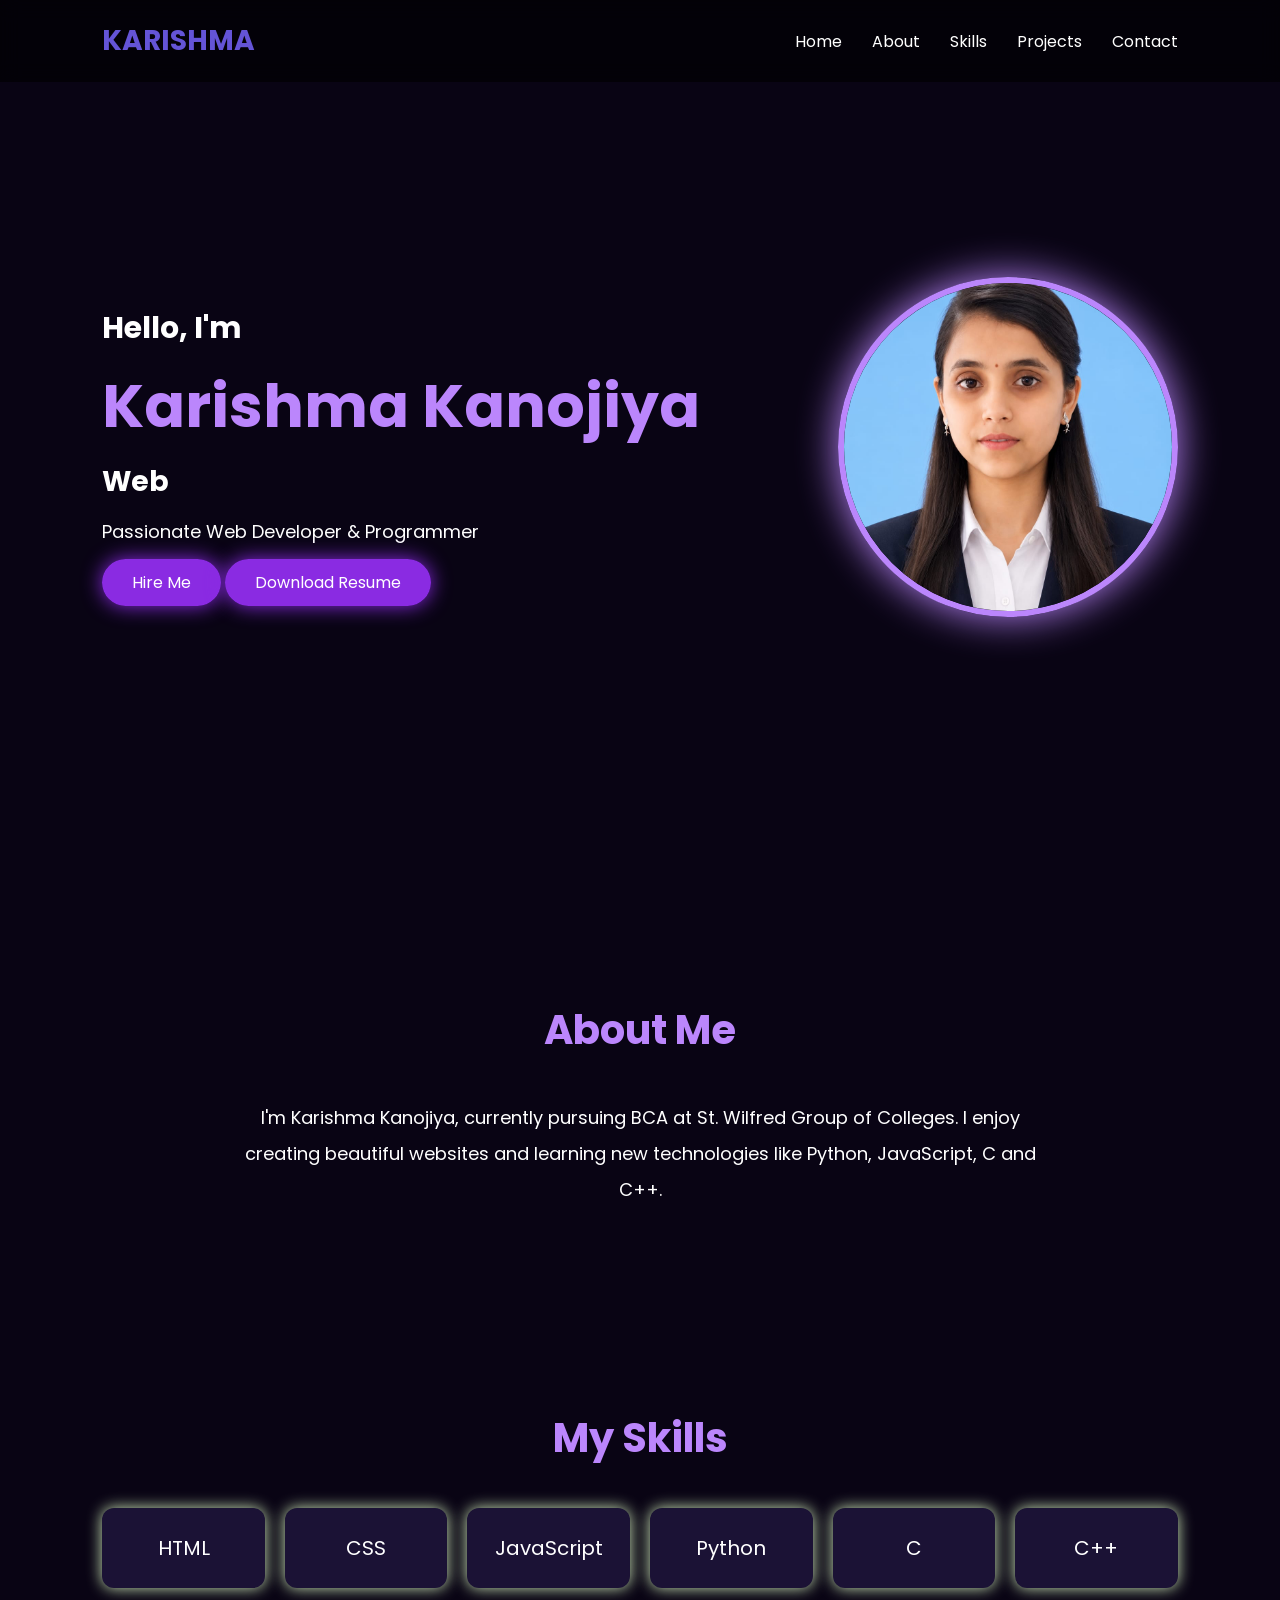
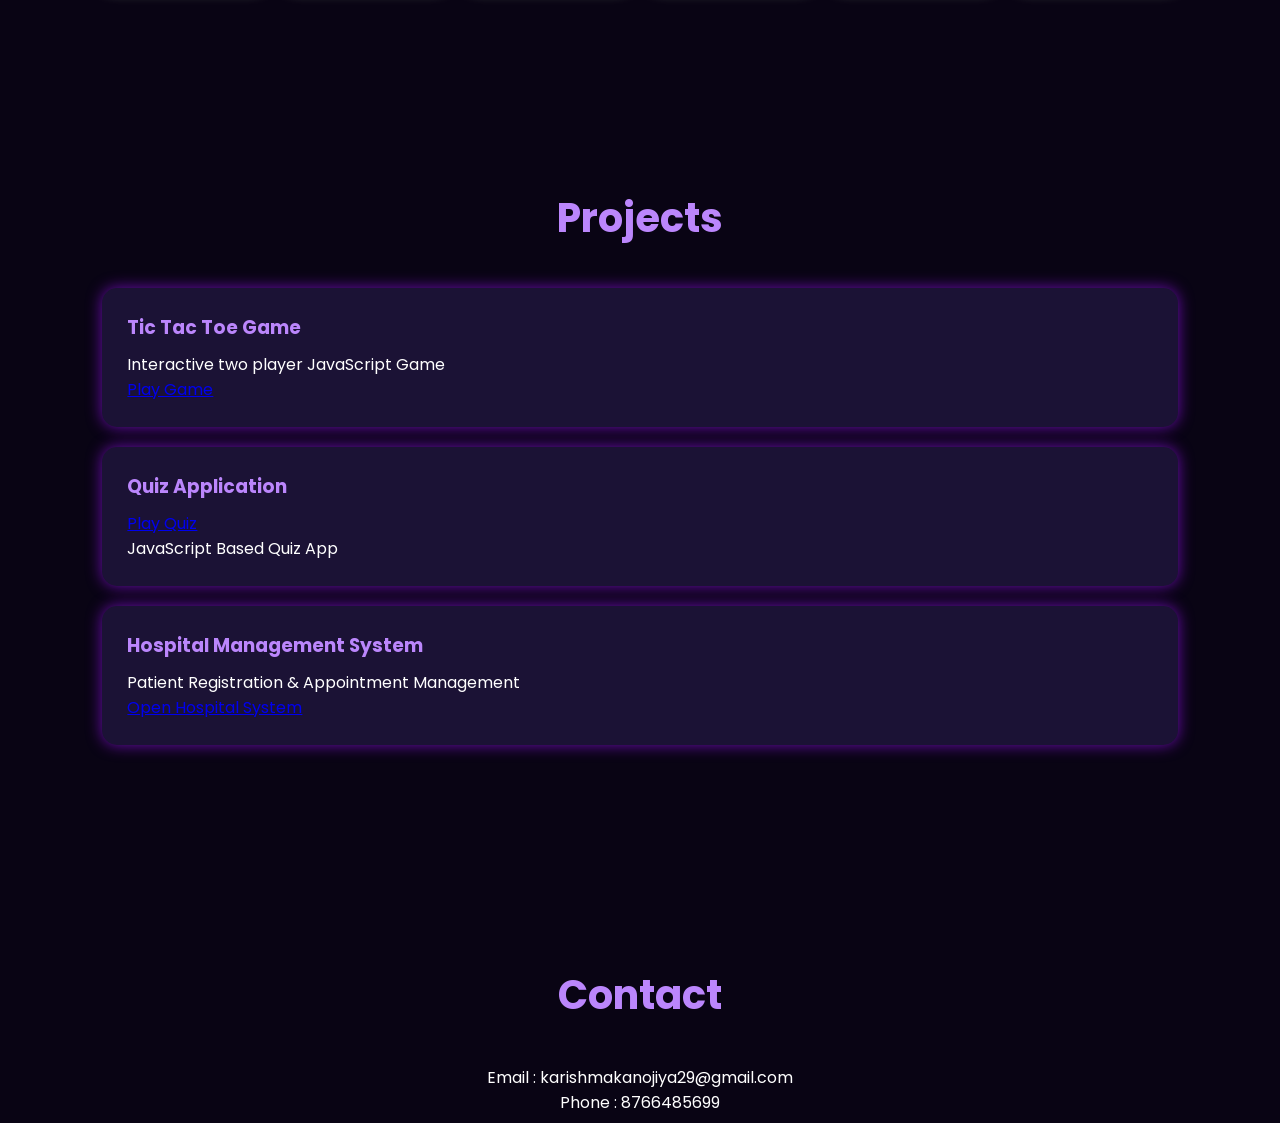
<file: index.html>
<!DOCTYPE html>
<html lang="en">
<head>
  <meta charset="UTF-8">
  <meta name="viewport">
content="width=device-width,
  initial-scale=1.0">
<title>MY Portfolio</title>
  <meta http-equiv="refresh" content="0;
  url=ground%20teck.html">
</head>
<body>
  <p>Opening my portfolio...</p>
  <a href="ground%20teck.html">Open Portfolio</a>
</body>
</html>
</file>
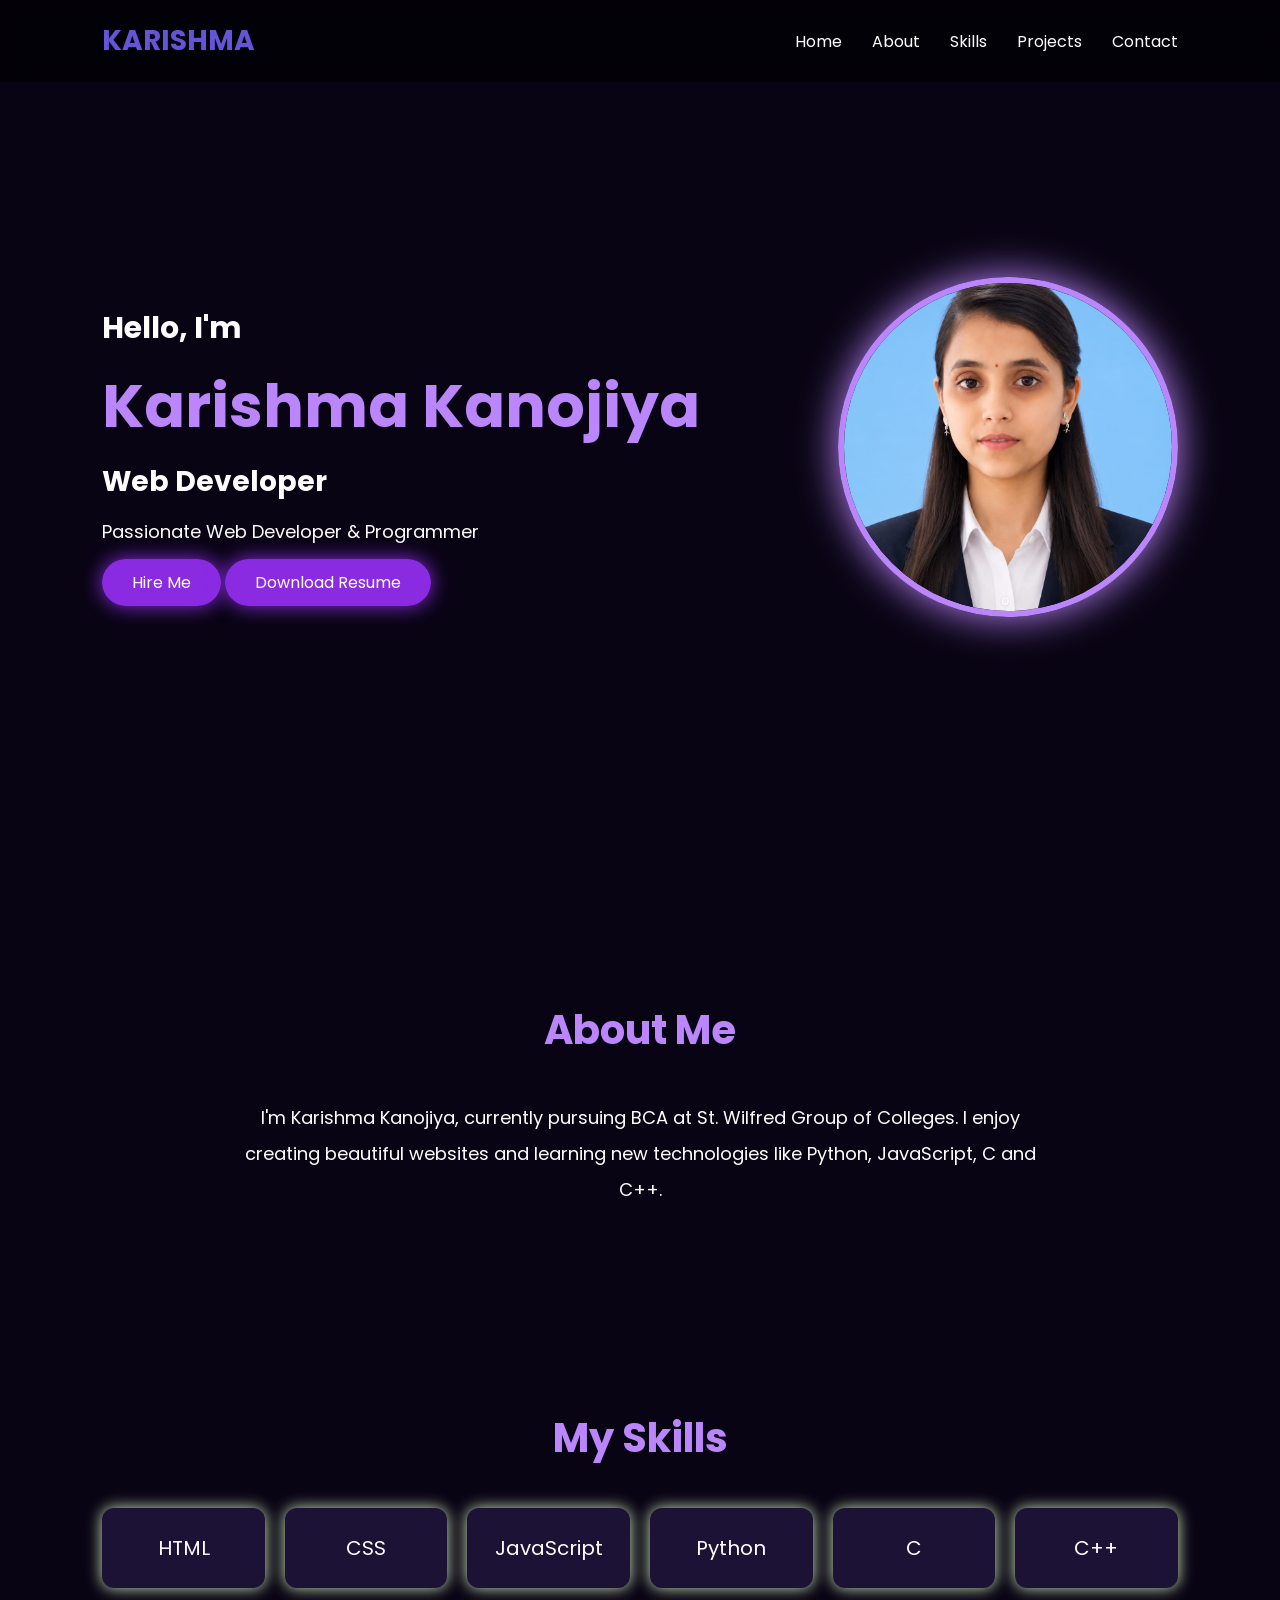
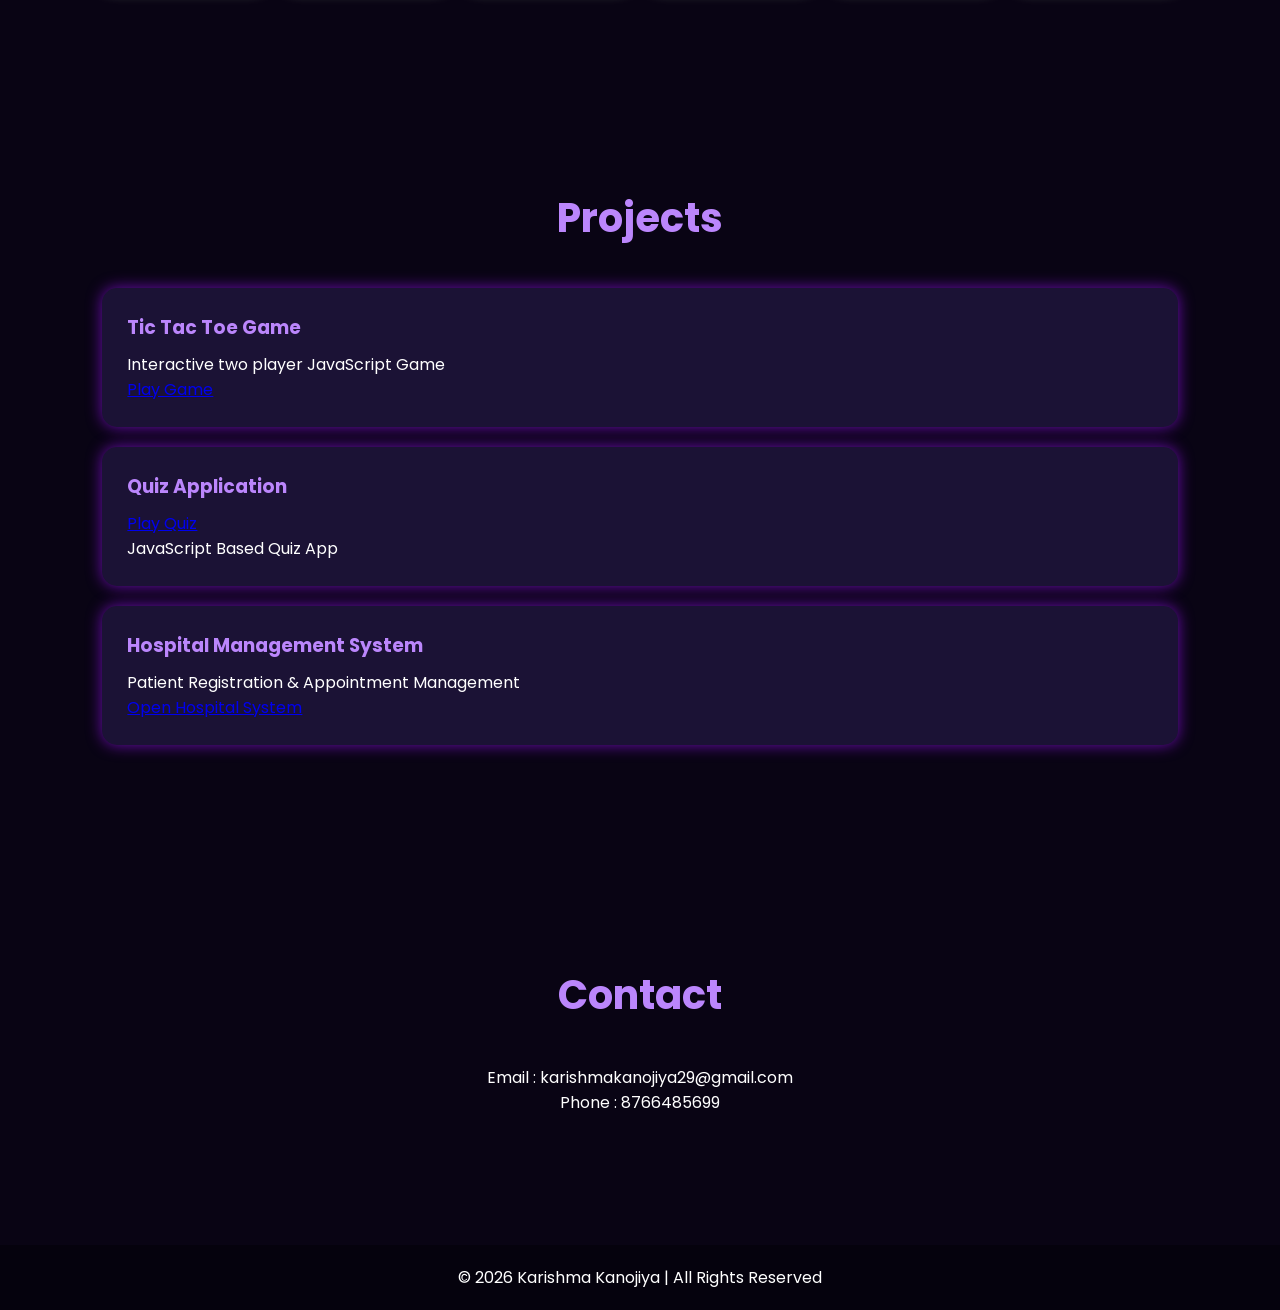
<file: ground teck.html>
<!DOCTYPE html>
<html lang="en">
<head>
<meta charset="UTF-8">
<meta name="viewport" content="width=device-width, initial-scale=1.0">
<title>Karishma Kanojiya | Portfolio</title>

<link rel="stylesheet" href="style.css">

<link href="https://fonts.googleapis.com/css2?family=Poppins:wght@300;400;600;700&display=swap" rel="stylesheet">
</head>

<body>

<header>

<nav>

<h2 class="logo">KARISHMA</h2>

<ul>

<li><a href="#home">Home</a></li>

<li><a href="#about">About</a></li>

<li><a href="#skills">Skills</a></li>

<li><a href="#projects">Projects</a></li>

<li><a href="#contact">Contact</a></li>

</ul>

</nav>

</header>

<section id="home" class="hero">

<div class="left">

<h1>Hello, I'm</h1>

<h2>Karishma Kanojiya</h2>

<h3>BCA Student</h3>

<p>Passionate Web Developer & Programmer</p>

<a href="#contact" class="btn">Hire Me</a>
<a href="resume.jpg" class="btn resume-btn" download>Download Resume</a>

</div>

<div class="right">

<img src="image.png" alt="My Profile Photo" ckass="profile-photo">

</div>

</section>

<section id="about">

<h2>About Me</h2>

<p>

I'm Karishma Kanojiya, currently pursuing BCA at

St. Wilfred Group of Colleges.

I enjoy creating beautiful websites and learning

new technologies like Python, JavaScript,

C and C++.

</p>

</section>

<section id="skills">

<h2>My Skills</h2>

<div class="skills">

<div>HTML</div>

<div>CSS</div>

<div>JavaScript</div>

<div>Python</div>

<div>C</div>

<div>C++</div>

</div>

</section>

<section id="projects">

<h2>Projects</h2>

<div class="project">

<h3>Tic Tac Toe Game</h3>
<p>Interactive two player JavaScript Game</p>
<a href="tictactoe.html" class="project.btn">
    Play Game
</a>
</div>

<div class="project">

<h3>Quiz Application</h3>
<a href ="quiz.html" class="project-btn">
    Play Quiz
</a>

<p>JavaScript Based Quiz App</p>

</div>

<div class="project">

<h3>Hospital Management System</h3>
<p>Patient Registration & Appointment Management</p>
<a href="hospital.html" class="project.btn">
    Open Hospital System
</a>
</div>


</section>

<section id="contact">

<h2>Contact</h2>

<p>Email : karishmakanojiya29@gmail.com</p>

<p>Phone : 8766485699</p>

</section>

<footer>

<p>© 2026 Karishma Kanojiya | All Rights Reserved</p>

</footer>

<script src="script.js"></script>

</body>
</html>
</file>
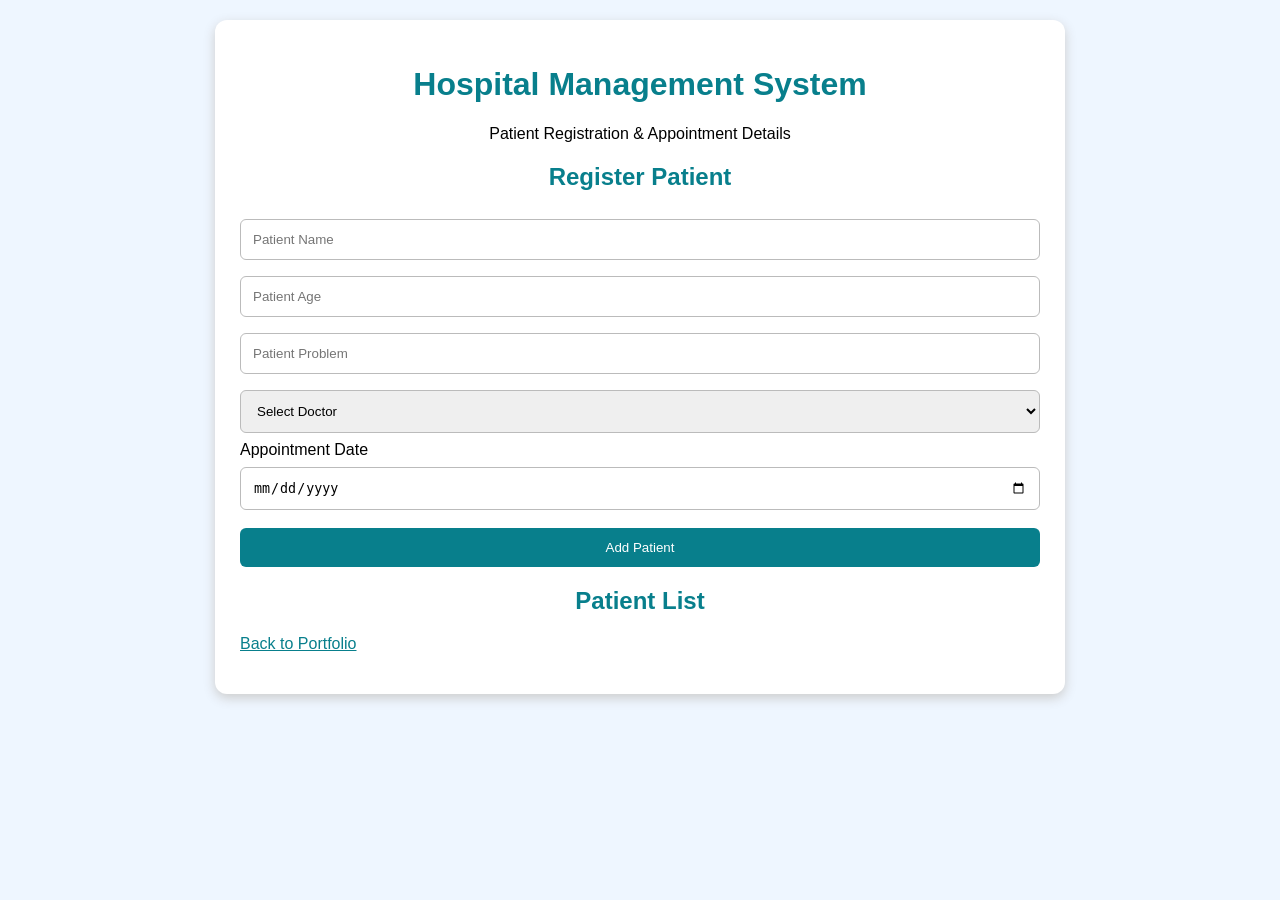
<file: hospital.html>
<!DOCTYPE html>
<html lang="en">
<head>
    <meta charset="UTF-8">
    <meta name="viewport" content="width=device-width, initial-scale=1.0">
    <title>Hospital Management System</title>

    <style>
        body {
            font-family: Arial, sans-serif;
            background: #eef6ff;
            margin: 0;
            padding: 20px;
        }

        .container {
            max-width: 800px;
            margin: auto;
            background: white;
            padding: 25px;
            border-radius: 12px;
            box-shadow: 0 4px 12px #ccc;
        }

        h1, h2 {
            text-align: center;
            color: #087f8c;
        }

        input, select {
            width: 100%;
            padding: 12px;
            margin: 8px 0;
            box-sizing: border-box;
            border: 1px solid #bbb;
            border-radius: 6px;
        }

        button {
            padding: 12px;
            background: #087f8c;
            color: white;
            border: none;
            border-radius: 6px;
            cursor: pointer;
        }

        .add-btn {
            width: 100%;
            margin-top: 10px;
        }

        .patient {
            background: #f0fafa;
            border: 1px solid #c5e6e6;
            padding: 12px;
            margin: 12px 0;
            border-radius: 8px;
        }

        .delete-btn {
            background: #d93636;
            margin-top: 8px;
        }

        a {
            color: #087f8c;
        }
    </style>
</head>

<body>

<div class="container">

    <h1>Hospital Management System</h1>
    <p style="text-align:center;">
        Patient Registration & Appointment Details
    </p>

    <h2>Register Patient</h2>

    <form id="patientForm">
        <input type="text" id="name"
               placeholder="Patient Name" required>

        <input type="number" id="age"
               placeholder="Patient Age"
               min="1" max="120" required>

        <input type="text" id="problem"
               placeholder="Patient Problem" required>

        <select id="doctor" required>
            <option value="">Select Doctor</option>
            <option>General Physician</option>
            <option>Cardiologist</option>
            <option>Dermatologist</option>
            <option>Pediatrician</option>
        </select>

        <label for="date">Appointment Date</label>
        <input type="date" id="date" required>

        <button type="submit" class="add-btn">
            Add Patient
        </button>
    </form>

    <h2>Patient List</h2>
    <div id="patientList"></div>

    <p>
        <a href="index.html">Back to Portfolio</a>
    </p>

</div>

<script>
    const form = document.getElementById("patientForm");
    const patientList = document.getElementById("patientList");

    let patients = [];

    form.addEventListener("submit", function(event) {
        event.preventDefault();

        const patient = {
            id: Date.now(),
            name: document.getElementById("name").value.trim(),
            age: document.getElementById("age").value,
            problem: document.getElementById("problem").value.trim(),
            doctor: document.getElementById("doctor").value,
            date: document.getElementById("date").value
        };

        patients.push(patient);
        showPatients();
        form.reset();
    });

    function showPatients() {
        patientList.innerHTML = "";

        patients.forEach(function(patient) {
            const card = document.createElement("div");
            card.className = "patient";

            const details = document.createElement("p");
            details.textContent =
                "Name: " + patient.name +
                " | Age: " + patient.age +
                " | Problem: " + patient.problem +
                " | Doctor: " + patient.doctor +
                " | Date: " + patient.date;

            const deleteButton = document.createElement("button");
            deleteButton.className = "delete-btn";
            deleteButton.textContent = "Delete Patient";

            deleteButton.addEventListener("click", function() {
                patients = patients.filter(function(item) {
                    return item.id !== patient.id;
                });
                showPatients();
            });

            card.appendChild(details);
            card.appendChild(deleteButton);
            patientList.appendChild(card);
        });
    }
</script>

</body>
</html>
</file>
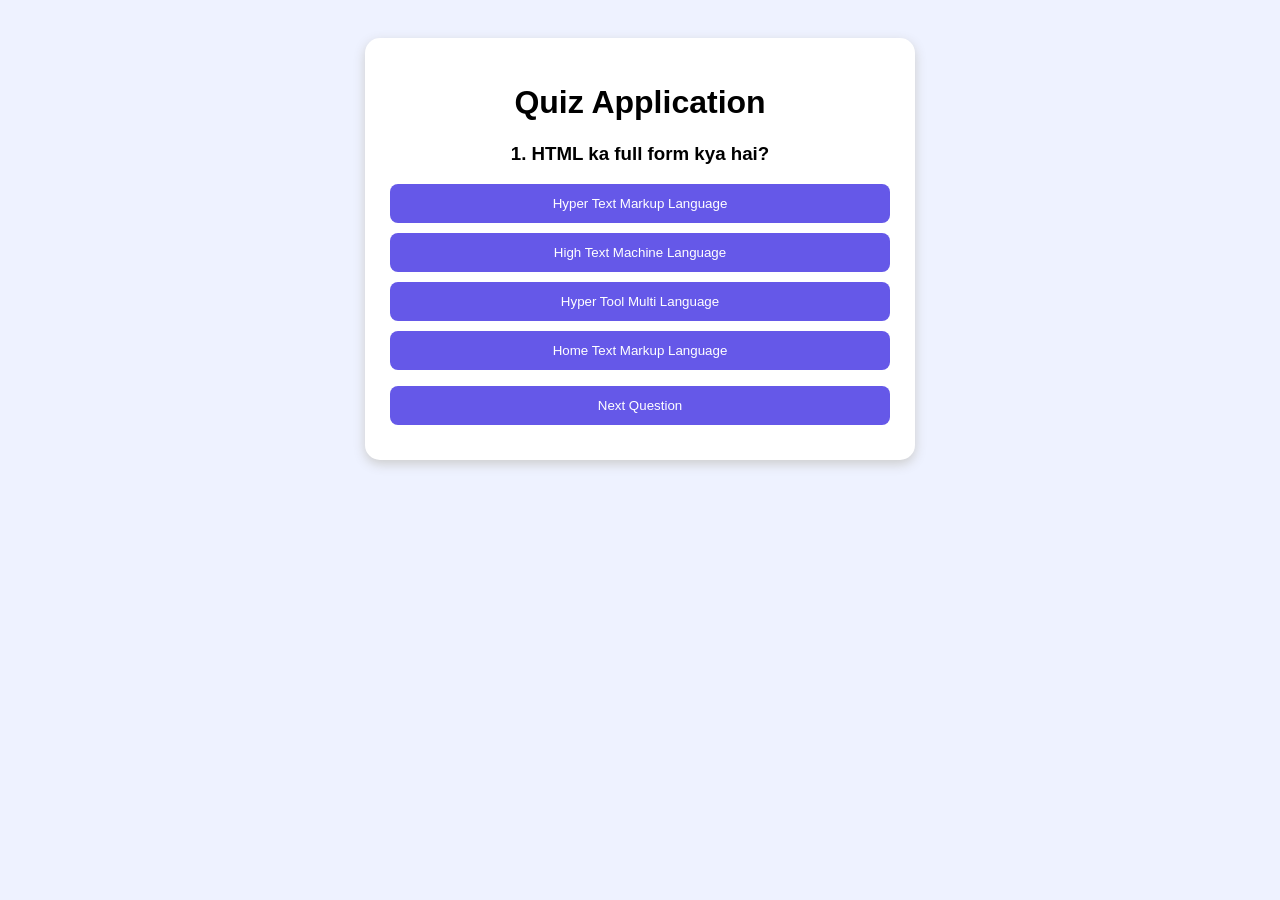
<file: quiz.html>
<!DOCTYPE html>
<html lang="en">
<head>
    <meta charset="UTF-8">
    <meta name="viewport" content="width=device-width, initial-scale=1.0">
    <title>Quiz Application</title>

    <style>
        body {
            font-family: Arial, sans-serif;
            background: #eef2ff;
            text-align: center;
            padding: 30px 15px;
        }

        .quiz {
            background: white;
            max-width: 500px;
            margin: auto;
            padding: 25px;
            border-radius: 15px;
            box-shadow: 0 4px 12px #ccc;
        }

        button {
            display: block;
            width: 100%;
            padding: 12px;
            margin: 10px 0;
            border: none;
            border-radius: 8px;
            background: #6558e8;
            color: white;
            cursor: pointer;
        }

        button:hover {
            background: #4435c7;
        }

        #result {
            font-weight: bold;
        }
    </style>
</head>

<body>
    <div class="quiz">
        <h1>Quiz Application</h1>
        <h3 id="question"></h3>

        <div id="options"></div>

        <p id="result"></p>
        <button id="next" onclick="nextQuestion()">
            Next Question
        </button>
    </div>

    <script>
        const questions = [
            {
                question: "1. HTML ka full form kya hai?",
                options: [
                    "Hyper Text Markup Language",
                    "High Text Machine Language",
                    "Hyper Tool Multi Language",
                    "Home Text Markup Language"
                ],
                answer: 0
            },
            {
                question: "2. CSS ka use kisliye hota hai?",
                options: [
                    "Database",
                    "Website styling",
                    "File storage",
                    "Operating system"
                ],
                answer: 1
            },
            {
                question: "3. JavaScript ka use kya hai?",
                options: [
                    "Website interactive banana",
                    "Computer repair",
                    "Typing only",
                    "Image printing"
                ],
                answer: 0
            }
        ];

        let current = 0;
        let score = 0;
        let answered = false;

        function showQuestion() {
            answered = false;

            document.getElementById("question").textContent =
                questions[current].question;

            document.getElementById("result").textContent = "";
            document.getElementById("options").innerHTML = "";

            questions[current].options.forEach((option, index) => {
                const btn = document.createElement("button");
                btn.textContent = option;

                btn.onclick = () => {
                    if (answered) return;

                    answered = true;

                    if (index === questions[current].answer) {
                        score++;
                        document.getElementById("result").textContent =
                            "Correct Answer!";
                    } else {
                        document.getElementById("result").textContent =
                            "Wrong Answer!";
                    }
                };

                document.getElementById("options").appendChild(btn);
            });

            document.getElementById("next").textContent =
                current === questions.length - 1
                ? "Show Score"
                : "Next Question";
        }

        function nextQuestion() {
            if (!answered) {
                document.getElementById("result").textContent =
                    "Please select an answer first!";
                return;
            }

            current++;

            if (current < questions.length) {
                showQuestion();
            } else {
                document.querySelector(".quiz").innerHTML =
                    "<h1>Quiz Completed!</h1>" +
                    "<h2>Your Score: " + score + " / " +
                    questions.length + "</h2>" +
                    '<button onclick="location.reload()">Restart Quiz</button>' +
                    '<p><a href="index.html">Back to Portfolio</a></p>';
            }
        }

        showQuestion();
    </script>
</body>
</html>
</file>
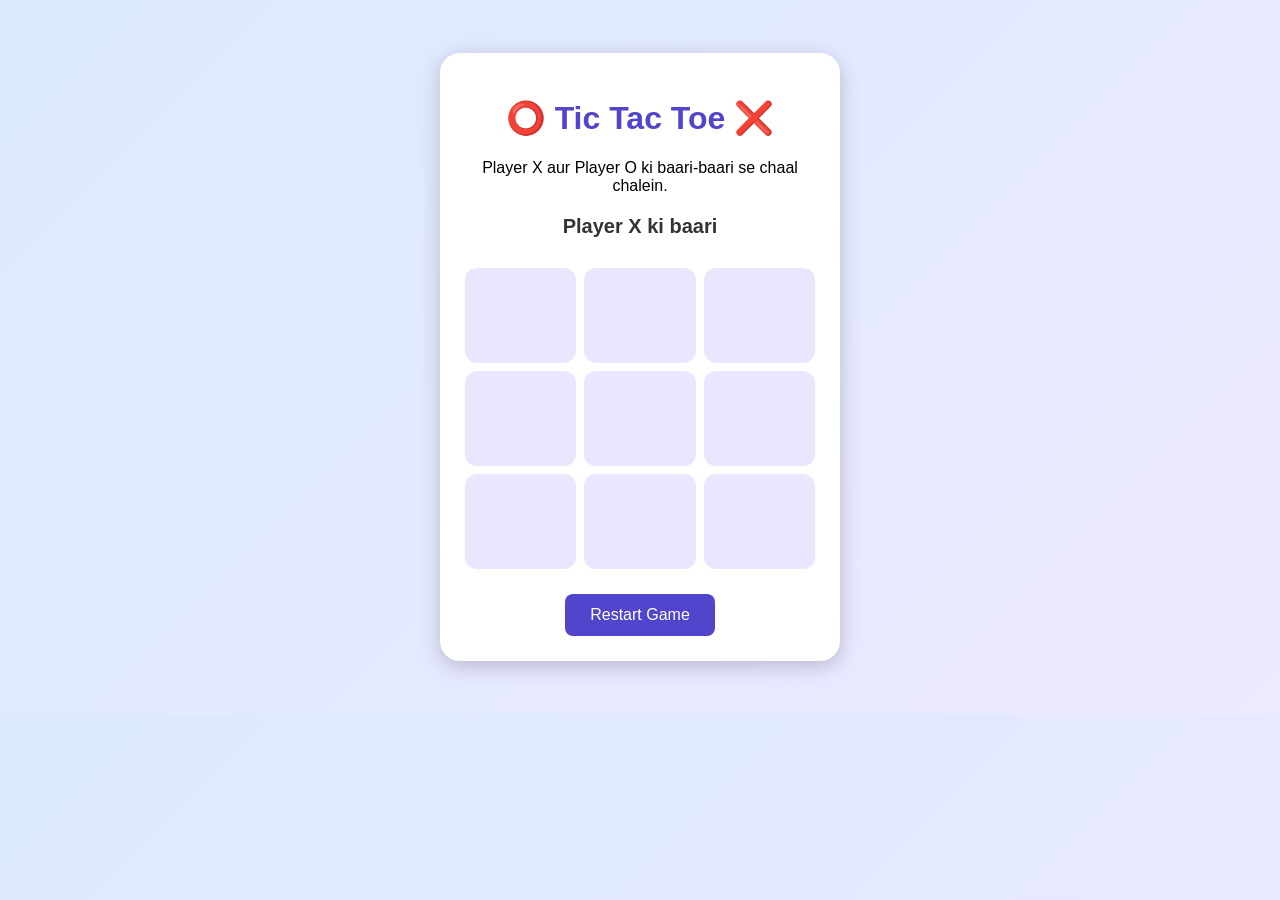
<file: tictactoe.html>
<!DOCTYPE html>
<html lang="en">
<head>
    <meta charset="UTF-8">
    <meta name="viewport" content="width=device-width, initial-scale=1.0">
    <title>Tic Tac Toe Game</title>

    <style>
        * {
            box-sizing: border-box;
        }

        body {
            font-family: Arial, sans-serif;
            background: linear-gradient(135deg, #dbeafe, #ede9fe);
            text-align: center;
            padding: 25px 10px;
        }

        .game {
            max-width: 400px;
            margin: 20px auto;
            background: white;
            padding: 25px;
            border-radius: 20px;
            box-shadow: 0 5px 20px #b8b8d0;
        }

        h1 {
            color: #5145cd;
        }

        .board {
            display: grid;
            grid-template-columns: repeat(3, 1fr);
            gap: 8px;
            margin: 25px auto;
        }

        .cell {
            height: 95px;
            font-size: 38px;
            font-weight: bold;
            border: none;
            border-radius: 12px;
            background: #e8e7ff;
            color: #5145cd;
            cursor: pointer;
        }

        .cell:hover {
            background: #d5d2ff;
        }

        #status {
            font-size: 20px;
            font-weight: bold;
            color: #333;
            min-height: 28px;
        }

        .reset {
            padding: 12px 25px;
            background: #5145cd;
            color: white;
            border: none;
            border-radius: 8px;
            font-size: 16px;
            cursor: pointer;
        }

        .reset:hover {
            background: #3930a5;
        }
    </style>
</head>

<body>

<div class="game">
    <h1>⭕ Tic Tac Toe ❌</h1>

    <p>Player X aur Player O ki baari-baari se chaal chalein.</p>

    <h3 id="status">Player X ki baari</h3>

    <div class="board">
        <button class="cell" onclick="play(0)"></button>
        <button class="cell" onclick="play(1)"></button>
        <button class="cell" onclick="play(2)"></button>
        <button class="cell" onclick="play(3)"></button>
        <button class="cell" onclick="play(4)"></button>
        <button class="cell" onclick="play(5)"></button>
        <button class="cell" onclick="play(6)"></button>
        <button class="cell" onclick="play(7)"></button>
        <button class="cell" onclick="play(8)"></button>
    </div>

    <button class="reset" onclick="resetGame()">
        Restart Game
    </button>
</div>

<script>
    let currentPlayer = "X";
    let board = ["", "", "", "", "", "", "", "", ""];
    let gameOver = false;

    const cells = document.querySelectorAll(".cell");
    const statusText = document.getElementById("status");

    const winningPatterns = [
        [0, 1, 2],
        [3, 4, 5],
        [6, 7, 8],
        [0, 3, 6],
        [1, 4, 7],
        [2, 5, 8],
        [0, 4, 8],
        [2, 4, 6]
    ];

    function play(index) {
        if (board[index] !== "" || gameOver) {
            return;
        }

        board[index] = currentPlayer;
        cells[index].textContent = currentPlayer;

        if (checkWinner()) {
            statusText.textContent =
                "🎉 Player " + currentPlayer + " Wins!";
            gameOver = true;
            return;
        }

        if (board.every(cell => cell !== "")) {
            statusText.textContent = "🤝 Match Draw!";
            gameOver = true;
            return;
        }

        currentPlayer = currentPlayer === "X" ? "O" : "X";

        statusText.textContent =
            "Player " + currentPlayer + " ki baari";
    }

    function checkWinner() {
        return winningPatterns.some(pattern => {
            return pattern.every(index =>
                board[index] === currentPlayer
            );
        });
    }

    function resetGame() {
        board = ["", "", "", "", "", "", "", "", ""];
        currentPlayer = "X";
        gameOver = false;

        cells.forEach(cell => {
            cell.textContent = "";
        });

        statusText.textContent = "Player X ki baari";
    }
</script>

</body>
</html>
</file>
<file: style.css>
*{
margin:0;
padding:0;
box-sizing:border-box;
font-family:'Poppins',sans-serif;
scroll-behavior:smooth;
}

body{
background:#090414;
color:#fff;
}

header{
position:fixed;
width:100%;
top:0;
background:rgba(0,0,0,.6);
backdrop-filter:blur(10px);
padding:20px 8%;
z-index:1000;
}

nav{
display:flex;
justify-content:space-between;
align-items:center;
}

.logo{
font-size:28px;
color:#6454d7;
font-weight:bold;
}

nav ul{
display:flex;
list-style:none;
gap:30px;
}

nav ul li a{
color:white;
text-decoration:none;
transition:.3s;
}

nav ul li a:hover{
color:#bb86fc;
}

.hero{
display:flex;
justify-content:space-between;
align-items:center;
padding:140px 8%;
min-height:100vh;
}

.left h1{
font-size:30px;
}

.left h2{
font-size:60px;
color:#bb86fc;
margin:10px 0;
}

.left h3{
font-size:28px;
margin-bottom:15px;
}

.left p{
font-size:18px;
margin-bottom:25px;
}

.btn{
padding:12px 30px;
background:#8a2be2;
color:white;
text-decoration:none;
border-radius:30px;
box-shadow:0 0 20px #8a2be2;
transition:.3s;
}

.btn:hover{
background:#bb86fc;
box-shadow:0 0 30px #fc8686;
}

.right img{
width:340px;
height:340px;
object-fit:cover;
border-radius:50%;
border:6px solid #bb86fc;
box-shadow:0 0 40px #bb86fc;
}

section{
padding:100px 8%;
}

section h2{
text-align:center;
font-size:40px;
color:#bb86fc;
margin-bottom:40px;
}

#about p{
max-width:800px;
margin:auto;
text-align:center;
line-height:2;
font-size:18px;
}

.skills{
display:grid;
grid-template-columns:repeat(auto-fit,minmax(150px,1fr));
gap:20px;
}

.skills div{
background:#1b1235;
padding:25px;
text-align:center;
border-radius:12px;
font-size:20px;
transition:.3s;
box-shadow:0 0 15px #d1ecba;
}

.skills div:hover{
transform:translateY(-10px);
background:#bfefae;
}

.project{
background:#1b1235;
padding:25px;
margin-bottom:20px;
border-radius:15px;
box-shadow:0 0 15px #6a0dad;
}

.project h3{
color:#bb86fc;
margin-bottom:10px;
}

#contact{
text-align:center;
}

footer{
background:#05020d;
padding:20px;
text-align:center;
margin-top:30px;
}

@media(max-width:768px){

.hero{
flex-direction:column-reverse;
text-align:center;
}
.resume-btn{
    display:inline-block;
    margin-top:15px;
}

.left h2{
font-size:40px;
}

.right img{
width:250px;
height:250px;
margin-bottom:30px;
}

nav ul{
display:none;
}

}
</file>
